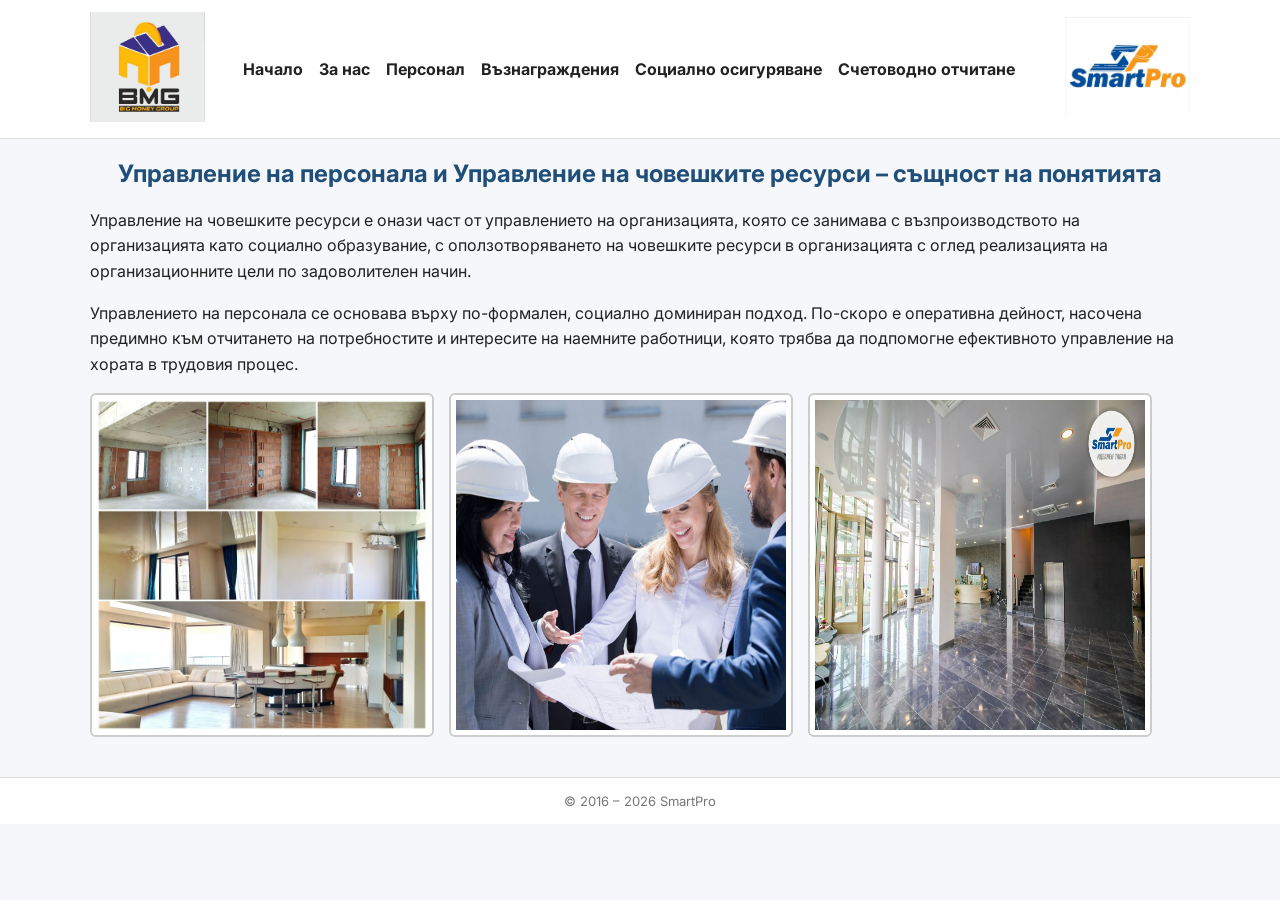
<file: index.html>
<!doctype html>
<html lang="en">
  <head>
    <meta charset="UTF-8" />
    <meta name="viewport" content="width=\, initial-scale=1.0" />
    <title>Дипломен проект-Начало</title>
    <link rel="stylesheet" href="style.css" />
    <link
      href="https://fonts.googleapis.com/css2?family=Inter:wght@400;500;600&display=swap"
      rel="stylesheet"
    />
  </head>
  <body>
    <header>
      <div class="container">
        <div class="logo">
          <img
            src="bigmoneygrouplogo.jpg"
            alt="bigmoneygrouplogo"
            width="40%"
            height="40%"
          />
        </div>
        <nav>
          <a href="index.html">Начало</a>
          <a href="2за нас.html">За нас</a>
          <a href="3персонал и човешки ресурси.html">Персонал</a>
          <a href="4възнаграждения.html">Възнаграждения</a>
          <a href="5cоциално осигуряване.html">Социално осигуряване</a>
          <a href="6cчетоводно отчитане.html">Счетоводно отчитане</a>
        </nav>
        <div class="logo2">
          <img
            src="smartprologo.jpg"
            alt="smartprologo"
            width="10%"
            height="10%"
          />
        </div>
      </div>
    </header>

    <main class="container">
      <h2 style="text-align: center">
        Управление на персонала и Управление на човешките ресурси – същност на
        понятията
      </h2>
      <p>
        Управление на човешките ресурси е онази част от управлението на
        организацията, която се занимава с възпроизводството на организацията
        като социално образувание, с оползотворяването на човешките ресурси в
        организацията с оглед реализацията на организационните цели по
        задоволителен начин.
      </p>
      <p>
        Управлението на персонала се основава върху по-формален, социално
        доминиран подход. По-скоро е оперативна дейност, насочена предимно към
        отчитането на потребностите и интересите на наемните работници, която
        трябва да подпомогне ефективното управление на хората в трудовия процес.
      </p>
      <div class="snimki1">
        <img src="1картинкаНачало.jpg" alt="първаснимказафирма" />
        <img src="3картинкаНачало.jpg" alt="втораснимказафирма" />
        <img src="2картинкаНачало.jpg" alt="третаснимказафирма" />
      </div>
    </main>

    <footer>© 2016 – 2026 SmartPro</footer>
  </body>
</html>
</file>
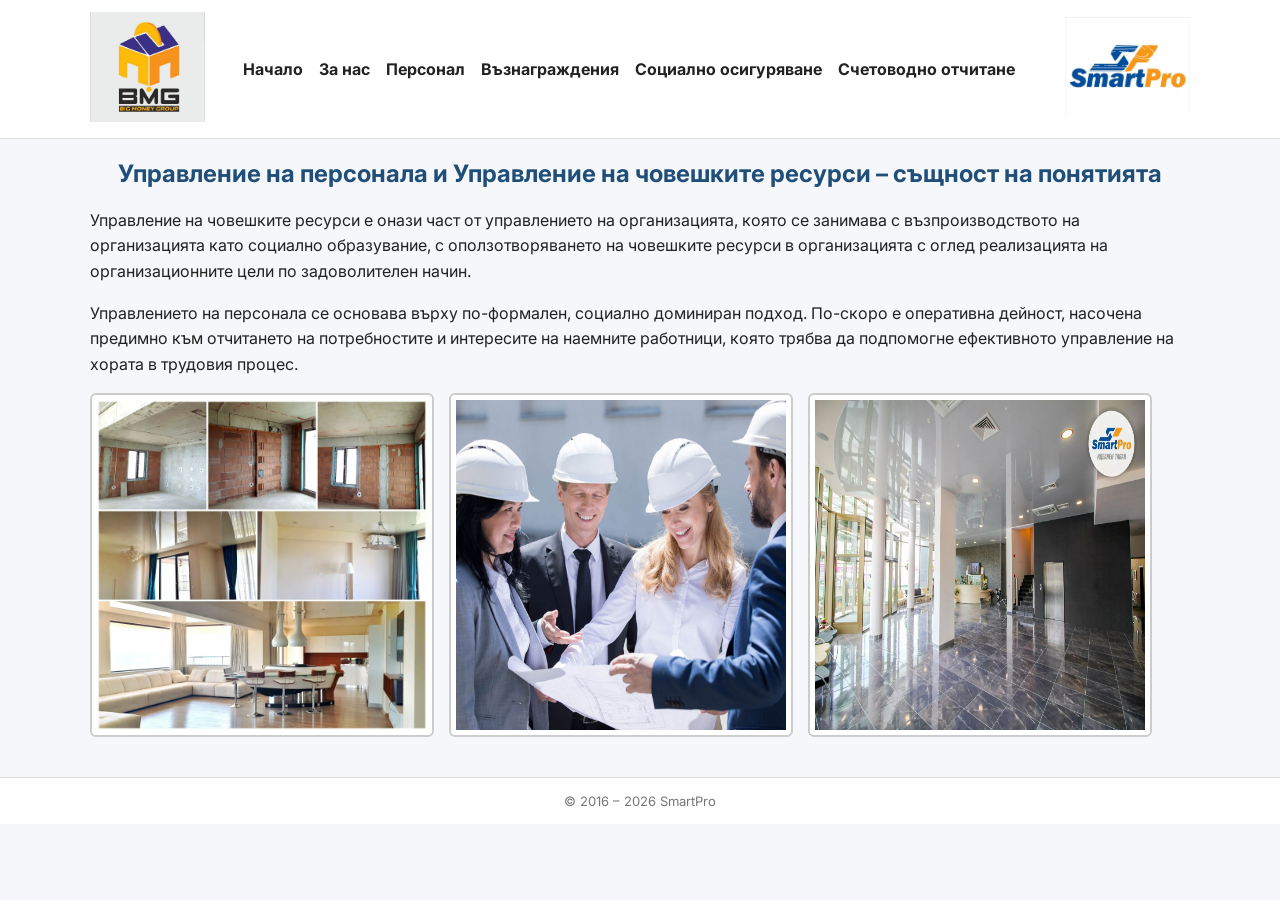
<file: 1начална страница.html>
<!doctype html>
<html lang="en">
  <head>
    <meta charset="UTF-8" />
    <meta name="viewport" content="width=\, initial-scale=1.0" />
    <title>Дипломен проект-Начало</title>
    <link rel="stylesheet" href="style.css" />
    <link
      href="https://fonts.googleapis.com/css2?family=Inter:wght@400;500;600&display=swap"
      rel="stylesheet"
    />
  </head>
  <body>
    <header>
      <div class="container">
        <div class="logo">
          <img
            src="bigmoneygrouplogo.jpg"
            alt="bigmoneygrouplogo"
            width="40%"
            height="40%"
          />
        </div>
        <nav>
          <a href="1начална страница.html">Начало</a>
          <a href="2за нас.html">За нас</a>
          <a href="3персонал и човешки ресурси.html">Персонал</a>
          <a href="4възнаграждения.html">Възнаграждения</a>
          <a href="5cоциално осигуряване.html">Социално осигуряване</a>
          <a href="6cчетоводно отчитане.html">Счетоводно отчитане</a>
        </nav>
        <div class="logo2">
          <img
            src="smartprologo.jpg"
            alt="smartprologo"
            width="10%"
            height="10%"
          />
        </div>
      </div>
    </header>

    <main class="container">
      <h2 style="text-align: center">
        Управление на персонала и Управление на човешките ресурси – същност на
        понятията
      </h2>
      <p>
        Управление на човешките ресурси е онази част от управлението на
        организацията, която се занимава с възпроизводството на организацията
        като социално образувание, с оползотворяването на човешките ресурси в
        организацията с оглед реализацията на организационните цели по
        задоволителен начин.
      </p>
      <p>
        Управлението на персонала се основава върху по-формален, социално
        доминиран подход. По-скоро е оперативна дейност, насочена предимно към
        отчитането на потребностите и интересите на наемните работници, която
        трябва да подпомогне ефективното управление на хората в трудовия процес.
      </p>
      <div class="snimki1">
        <img src="1картинкаНачало.jpg" alt="първаснимказафирма" />
        <img src="3картинкаНачало.jpg" alt="втораснимказафирма" />
        <img src="2картинкаНачало.jpg" alt="третаснимказафирма" />
      </div>
    </main>

    <footer>© 2016 – 2026 SmartPro</footer>
  </body>
</html>
</file>
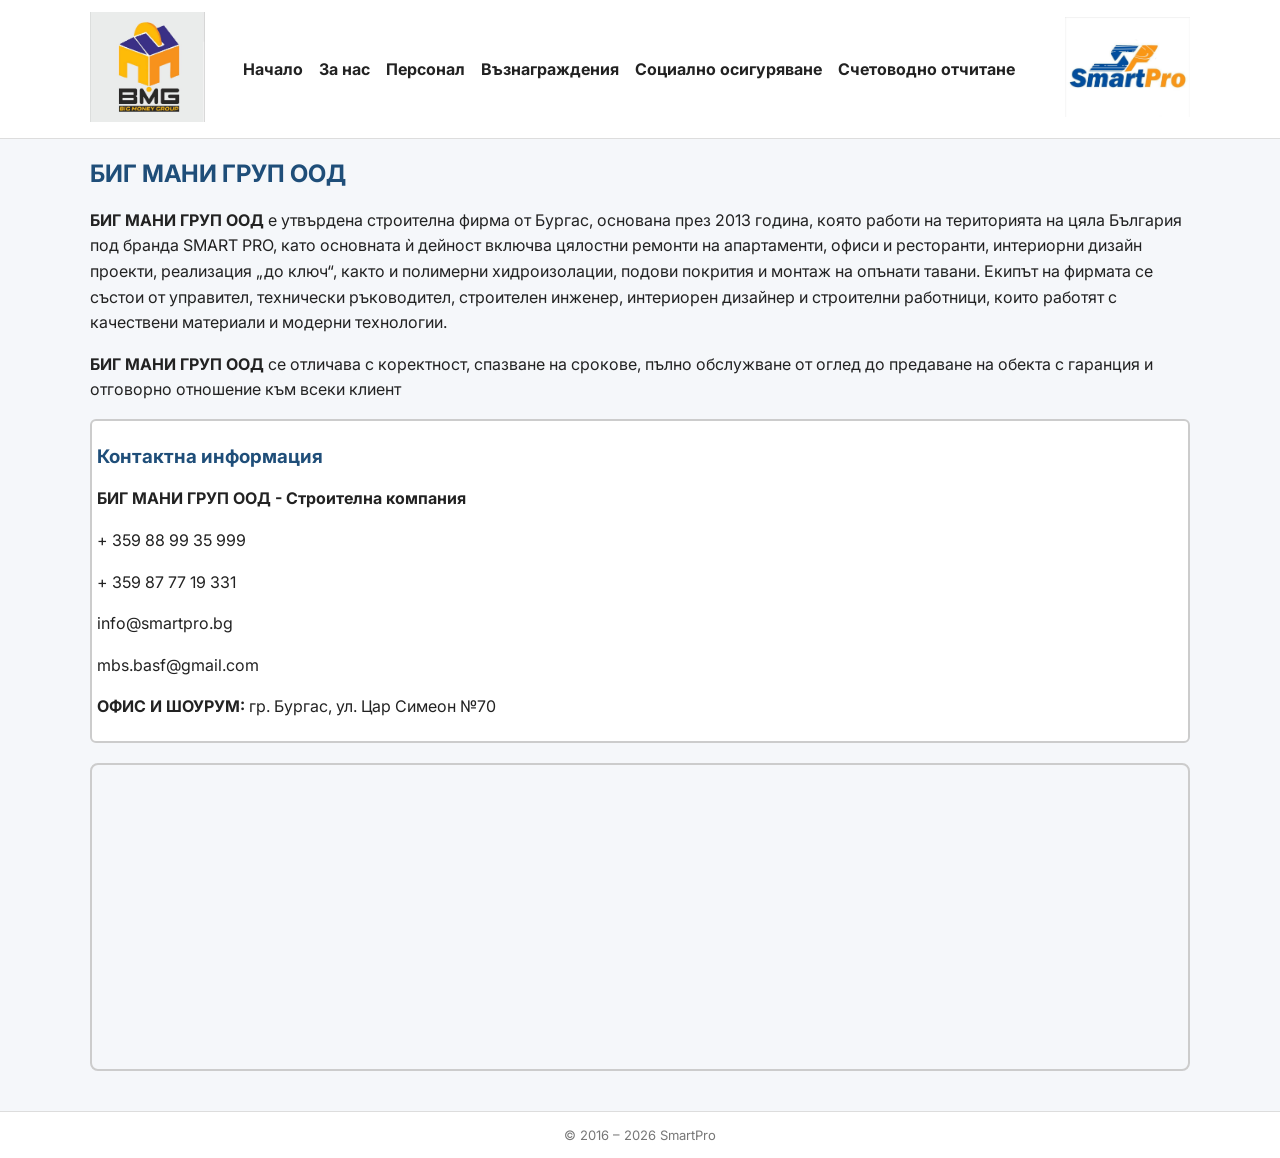
<file: 2за нас.html>
<!doctype html>
<html lang="en">
  <head>
    <meta charset="UTF-8" />
    <meta name="viewport" content="width=device-width, initial-scale=1.0" />
    <title>За нас</title>
    <link rel="stylesheet" href="style.css" />
    <link
      href="https://fonts.googleapis.com/css2?family=Inter:wght@400;500;600&display=swap"
      rel="stylesheet"
    />
  </head>
  <body>
    <header>
      <div class="container">
        <div class="logo">
          <img
            src="bigmoneygrouplogo.jpg"
            alt="bigmoneygrouplogo"
            width="40%"
            height="40%"
          />
        </div>
        <nav>
          <a href="index.html">Начало</a>
          <a href="2за нас.html">За нас</a>
          <a href="3персонал и човешки ресурси.html">Персонал</a>
          <a href="4възнаграждения.html">Възнаграждения</a>
          <a href="5cоциално осигуряване.html">Социално осигуряване</a>
          <a href="6cчетоводно отчитане.html">Счетоводно отчитане</a>
        </nav>
        <div class="logo2">
          <img
            src="smartprologo.jpg"
            alt="smartprologo"
            width="10%"
            height="10%"
          />
        </div>
      </div>
    </header>
    <main class="container">
      <h2>БИГ МАНИ ГРУП ООД</h2>
      <p>
        <b>БИГ МАНИ ГРУП ООД</b> е утвърдена строителна фирма от Бургас,
        основана през 2013 година, която работи на територията на цяла България
        под бранда SMART PRO, като основната ѝ дейност включва цялостни ремонти
        на апартаменти, офиси и ресторанти, интериорни дизайн проекти,
        реализация „до ключ“, както и полимерни хидроизолации, подови покрития и
        монтаж на опънати тавани. Екипът на фирмата се състои от управител,
        технически ръководител, строителен инженер, интериорен дизайнер и
        строителни работници, които работят с качествени материали и модерни
        технологии.
      </p>
      <p>
        <b>БИГ МАНИ ГРУП ООД</b> се отличава с коректност, спазване на срокове,
        пълно обслужване от оглед до предаване на обекта с гаранция и отговорно
        отношение към всеки клиент
      </p>
      <div class="contandmap"></div>
      <div class="contact">
        <h3>Контактна информация</h3>
        <p><b>БИГ МАНИ ГРУП ООД - Строителна компания</b></p>
        <p>+ 359 88 99 35 999</p>
        <p>+ 359 87 77 19 331</p>
        <p>info@smartpro.bg</p>
        <p>mbs.basf@gmail.com</p>
        <p><b>ОФИС И ШОУРУМ:</b> гр. Бургас, ул. Цар Симеон №70</p>
      </div>
      <div class="map">
        <iframe
          src="https://www.google.com/maps/embed?pb=!1m18!1m12!1m3!1d2941.7273401845146!2d27.47259237549162!3d42.49734897118049!2m3!1f0!2f0!3f0!3m2!1i1024!2i768!4f13.1!3m3!1m2!1s0x40a694c01af20a6d%3A0xb5313ac62fc01958!2zU01BUlQgUFJPIC0g0KHRgtGA0L7QuNGC0LXQu9GM0L3QsNGPINC60L7QvNC_0LDQvdC40Y8!5e0!3m2!1sru!2sbg!4v1776177845734!5m2!1sru!2sbg"
          width="100%"
          height="300"
          style="border: 0"
          allowfullscreen=""
          loading="lazy"
        ></iframe>
      </div>
    </main>
    <footer>© 2016 – 2026 SmartPro</footer>
  </body>
</html>
</file>
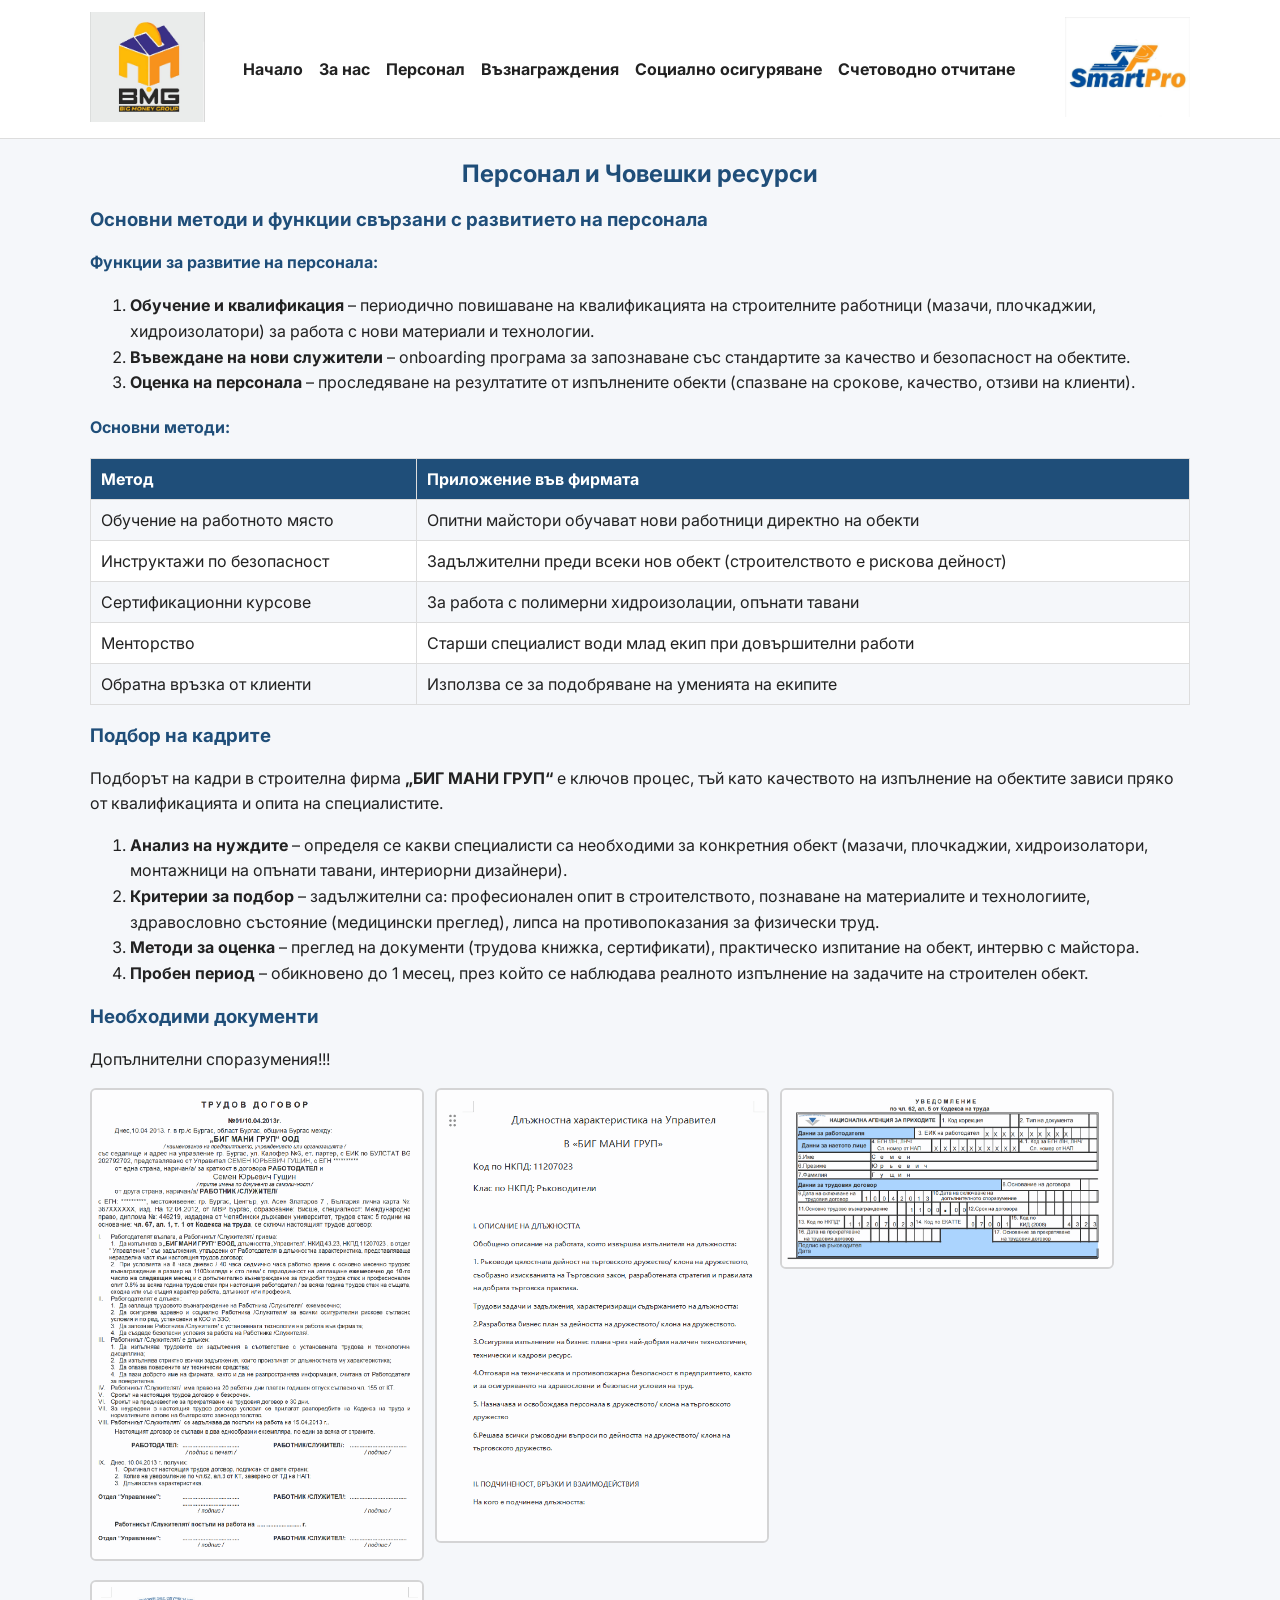
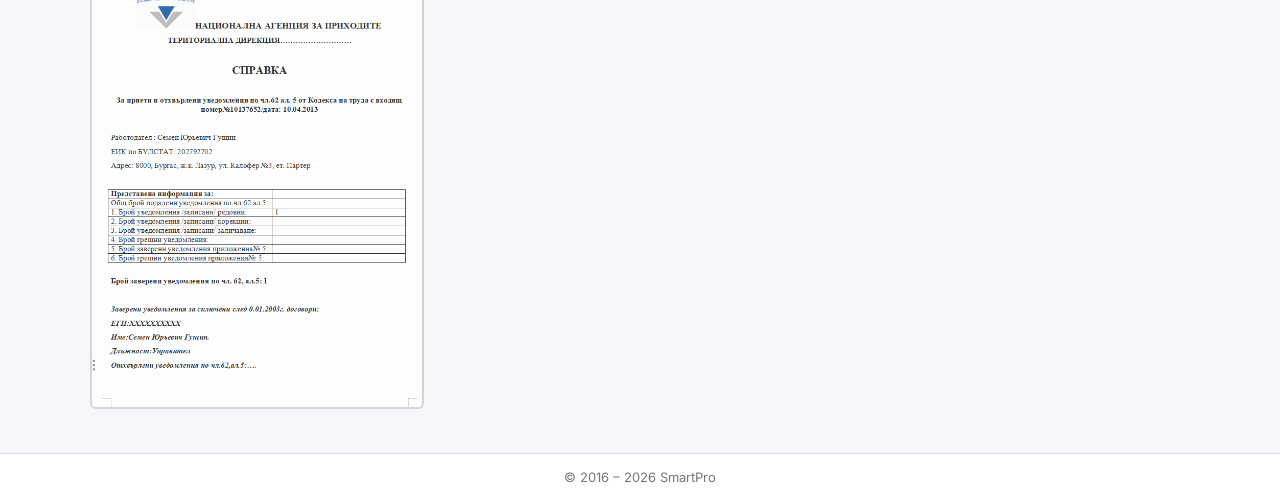
<file: 3персонал и човешки ресурси.html>
<!doctype html>
<html lang="en">
  <head>
    <meta charset="UTF-8" />
    <meta name="viewport" content="width=device-width, initial-scale=1.0" />
    <title>Персонал</title>
    <link rel="stylesheet" href="style.css" />
    <link
      href="https://fonts.googleapis.com/css2?family=Inter:wght@400;500;600&display=swap"
      rel="stylesheet"
    />
  </head>
  <body>
    <header>
      <div class="container">
        <div class="logo">
          <img
            src="bigmoneygrouplogo.jpg"
            alt="bigmoneygrouplogo"
            width="40%"
            height="40%"
          />
        </div>
        <nav>
          <a href="index.html">Начало</a>
          <a href="2за нас.html">За нас</a>
          <a href="3персонал и човешки ресурси.html">Персонал</a>
          <a href="4възнаграждения.html">Възнаграждения</a>
          <a href="5cоциално осигуряване.html">Социално осигуряване</a>
          <a href="6cчетоводно отчитане.html">Счетоводно отчитане</a>
        </nav>
        <div class="logo2">
          <img
            src="smartprologo.jpg"
            alt="smartprologo"
            width="10%"
            height="10%"
          />
        </div>
      </div>
    </header>
    <main class="container">
      <h2 style="text-align: center">Персонал и Човешки ресурси</h2>
      <h3>Основни методи и функции свързани с развитието на персонала</h3>
      <h4>Функции за развитие на персонала:</h4>
      <ol>
        <li>
          <b>Обучение и квалификация</b> – периодично повишаване на
          квалификацията на строителните работници (мазачи, плочкаджии,
          хидроизолатори) за работа с нови материали и технологии.
        </li>
        <li>
          <b>Въвеждане на нови служители</b> – onboarding програма за
          запознаване със стандартите за качество и безопасност на обектите.
        </li>
        <li>
          <b>Оценка на персонала</b> – проследяване на резултатите от
          изпълнените обекти (спазване на срокове, качество, отзиви на клиенти).
        </li>
      </ol>
      <h4>Основни методи:</h4>
      <table class="table">
        <tr>
          <th>Метод</th>
          <th>Приложение във фирмата</th>
        </tr>

        <tr>
          <td>Обучение на работното място</td>
          <td>Опитни майстори обучават нови работници директно на обекти</td>
        </tr>

        <tr>
          <td>Инструктажи по безопасност</td>
          <td>
            Задължителни преди всеки нов обект (строителството е рискова
            дейност)
          </td>
        </tr>

        <tr>
          <td>Сертификационни курсове</td>
          <td>За работа с полимерни хидроизолации, опънати тавани</td>
        </tr>

        <tr>
          <td>Менторство</td>
          <td>Старши специалист води млад екип при довършителни работи</td>
        </tr>

        <tr>
          <td>Обратна връзка от клиенти</td>
          <td>Използва се за подобряване на уменията на екипите</td>
        </tr>
      </table>
      <h3>Подбор на кадрите</h3>
      <p>
        Подборът на кадри в строителна фирма <b>„БИГ МАНИ ГРУП“</b> е ключов
        процес, тъй като качеството на изпълнение на обектите зависи пряко от
        квалификацията и опита на специалистите.
      </p>
      <ol>
        <li>
          <b>Анализ на нуждите</b> – определя се какви специалисти са необходими
          за конкретния обект (мазачи, плочкаджии, хидроизолатори, монтажници на
          опънати тавани, интериорни дизайнери).
        </li>
        <li>
          <b>Критерии за подбор</b> – задължителни са: професионален опит в
          строителството, познаване на материалите и технологиите, здравословно
          състояние (медицински преглед), липса на противопоказания за физически
          труд.
        </li>
        <li>
          <b>Методи за оценка</b> – преглед на документи (трудова книжка,
          сертификати), практическо изпитание на обект, интервю с майстора.
        </li>
        <li>
          <b>Пробен период</b> – обикновено до 1 месец, през който се наблюдава
          реалното изпълнение на задачите на строителен обект.
        </li>
      </ol>
      <h3>Необходими документи</h3>
      <p>Допълнителни споразумения!!!</p>
      <div class="pagedocuments">
        <a href="Трудов договор за управителя 3 страница.png">
          <img
            src="Трудов договор за управителя 3 страница.png"
            alt="трудов договор на управителя"
          />
        </a>

        <a href="длъност характеристика 3 страница.png">
          <img
            src="длъност характеристика 3 страница.png"
            alt="длъжностна характеристика на управителя"
          />
        </a>

        <a href="Уведомление 3 страница.png">
          <img src="Уведомление 3 страница.png" alt="уведомление" />
        </a>

        <a href="Справка 3 страница.png">
          <img src="Справка 3 страница.png" alt="справка" />
        </a>
      </div>
    </main>
    <footer>© 2016 – 2026 SmartPro</footer>
  </body>
</html>
</file>
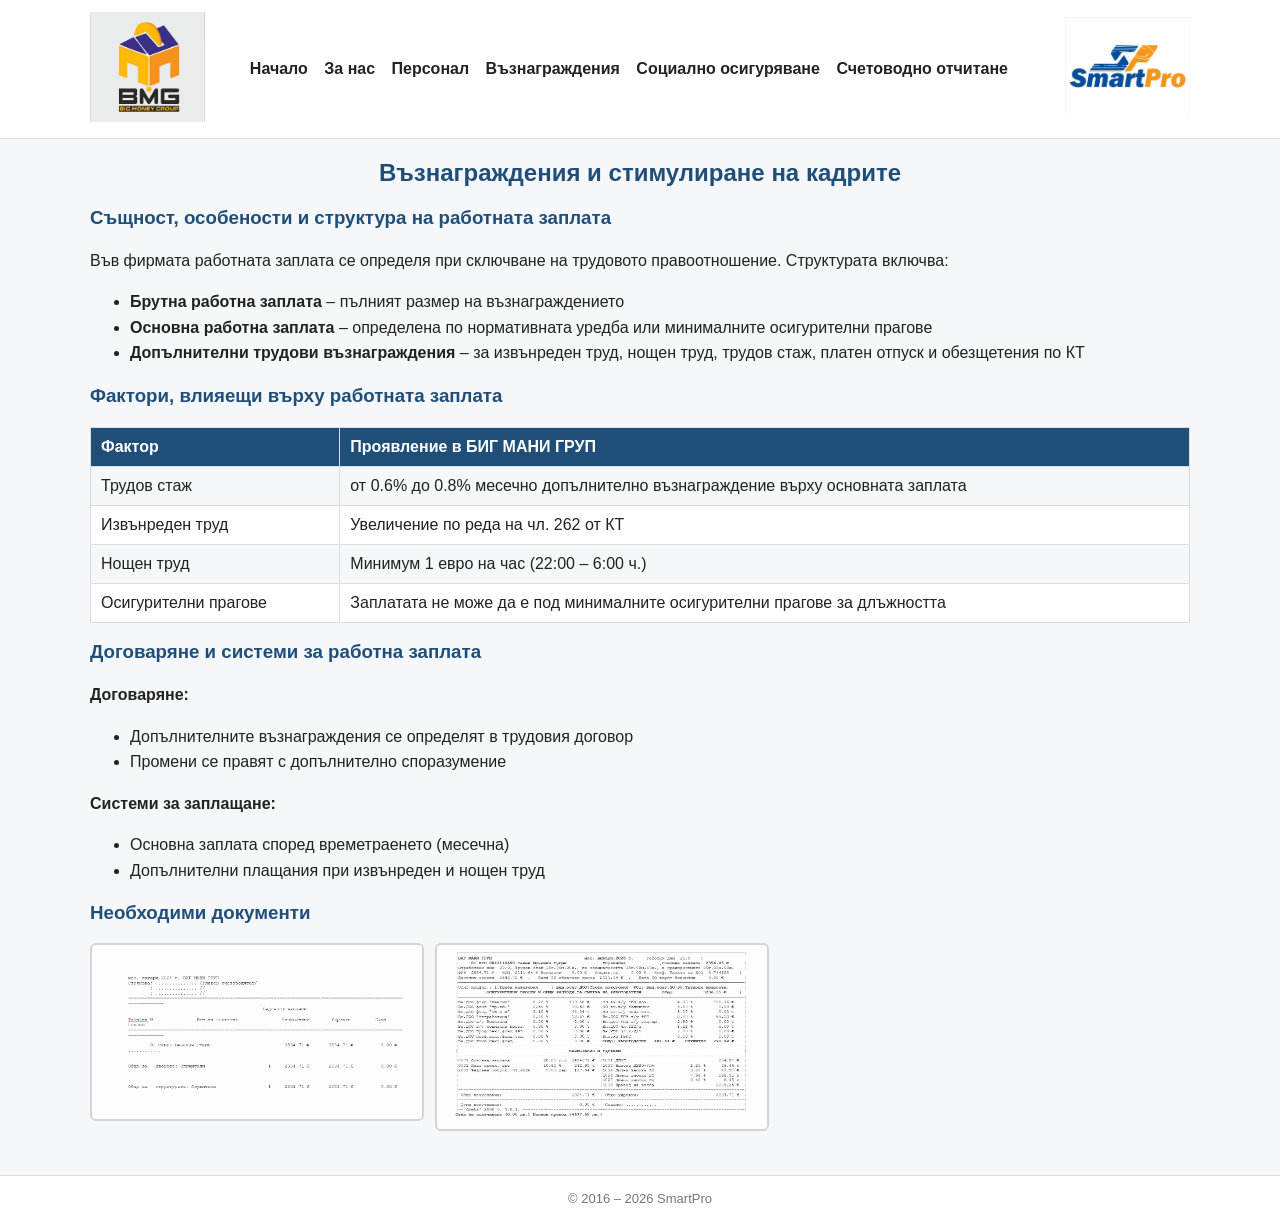
<file: 4възнаграждения.html>
<!doctype html>
<html lang="en">
  <head>
    <meta charset="UTF-8" />
    <meta name="viewport" content="width=device-width, initial-scale=1.0" />
    <title>Възнаграждения</title>
    <link rel="stylesheet" href="style.css" />
  </head>
  <body>
    <header>
      <div class="container">
        <div class="logo">
          <img
            src="bigmoneygrouplogo.jpg"
            alt="bigmoneygrouplogo"
            width="40%"
            height="40%"
          />
        </div>
        <nav>
          <a href="index.html">Начало</a>
          <a href="2за нас.html">За нас</a>
          <a href="3персонал и човешки ресурси.html">Персонал</a>
          <a href="4възнаграждения.html">Възнаграждения</a>
          <a href="5cоциално осигуряване.html">Социално осигуряване</a>
          <a href="6cчетоводно отчитане.html">Счетоводно отчитане</a>
        </nav>
        <div class="logo2">
          <img
            src="smartprologo.jpg"
            alt="smartprologo"
            width="10%"
            height="10%"
          />
        </div>
      </div>
    </header>
    <main class="container">
      <h2 style="text-align: center">
        Възнаграждения и стимулиране на кадрите
      </h2>
      <h3>Същност, особености и структура на работната заплата</h3>
      <p>
        Във фирмата работната заплата се определя при сключване на трудовото
        правоотношение. Структурата включва:
      </p>
      <ul>
        <li>
          <b>Брутна работна заплата</b> – пълният размер на възнаграждението
        </li>
        <li>
          <b>Основна работна заплата</b> – определена по нормативната уредба или
          минималните осигурителни прагове
        </li>
        <li>
          <b>Допълнителни трудови възнаграждения</b> – за извънреден труд, нощен
          труд, трудов стаж, платен отпуск и обезщетения по КТ
        </li>
      </ul>
      <h3>Фактори, влияещи върху работната заплата</h3>
      <table class="table">
        <tr>
          <th>Фактор</th>
          <th>Проявление в БИГ МАНИ ГРУП</th>
        </tr>

        <tr>
          <td>Трудов стаж</td>
          <td>
            от 0.6% до 0.8% месечно допълнително възнаграждение върху основната
            заплата
          </td>
        </tr>

        <tr>
          <td>Извънреден труд</td>
          <td>Увеличение по реда на чл. 262 от КТ</td>
        </tr>

        <tr>
          <td>Нощен труд</td>
          <td>Минимум 1 евро на час (22:00 – 6:00 ч.)</td>
        </tr>

        <tr>
          <td>Осигурителни прагове</td>
          <td>
            Заплатата не може да е под минималните осигурителни прагове за
            длъжността
          </td>
        </tr>
      </table>
      <h3>Договаряне и системи за работна заплата</h3>
      <p><b>Договаряне:</b></p>
      <ul>
        <li>Допълнителните възнаграждения се определят в трудовия договор</li>
        <li>Промени се правят с допълнително споразумение</li>
      </ul>
      <p><b>Системи за заплащане:</b></p>
      <ul>
        <li>Основна заплата според времетраенето (месечна)</li>
        <li>Допълнителни плащания при извънреден и нощен труд</li>
      </ul>
      <h3>Необходими документи</h3>
      <div class="pagedocuments">
        <a href="Ведомост за сайт 4 страница.png">
          <img src="Ведомост за сайт 4 страница.png" alt="ведомост" />
        </a>

        <a href="фиш управител 4 страница.png">
          <img src="фиш управител 4 страница.png" alt="фиша на управителя" />
        </a>
      </div>
    </main>
    <footer>© 2016 – 2026 SmartPro</footer>
  </body>
</html>
</file>
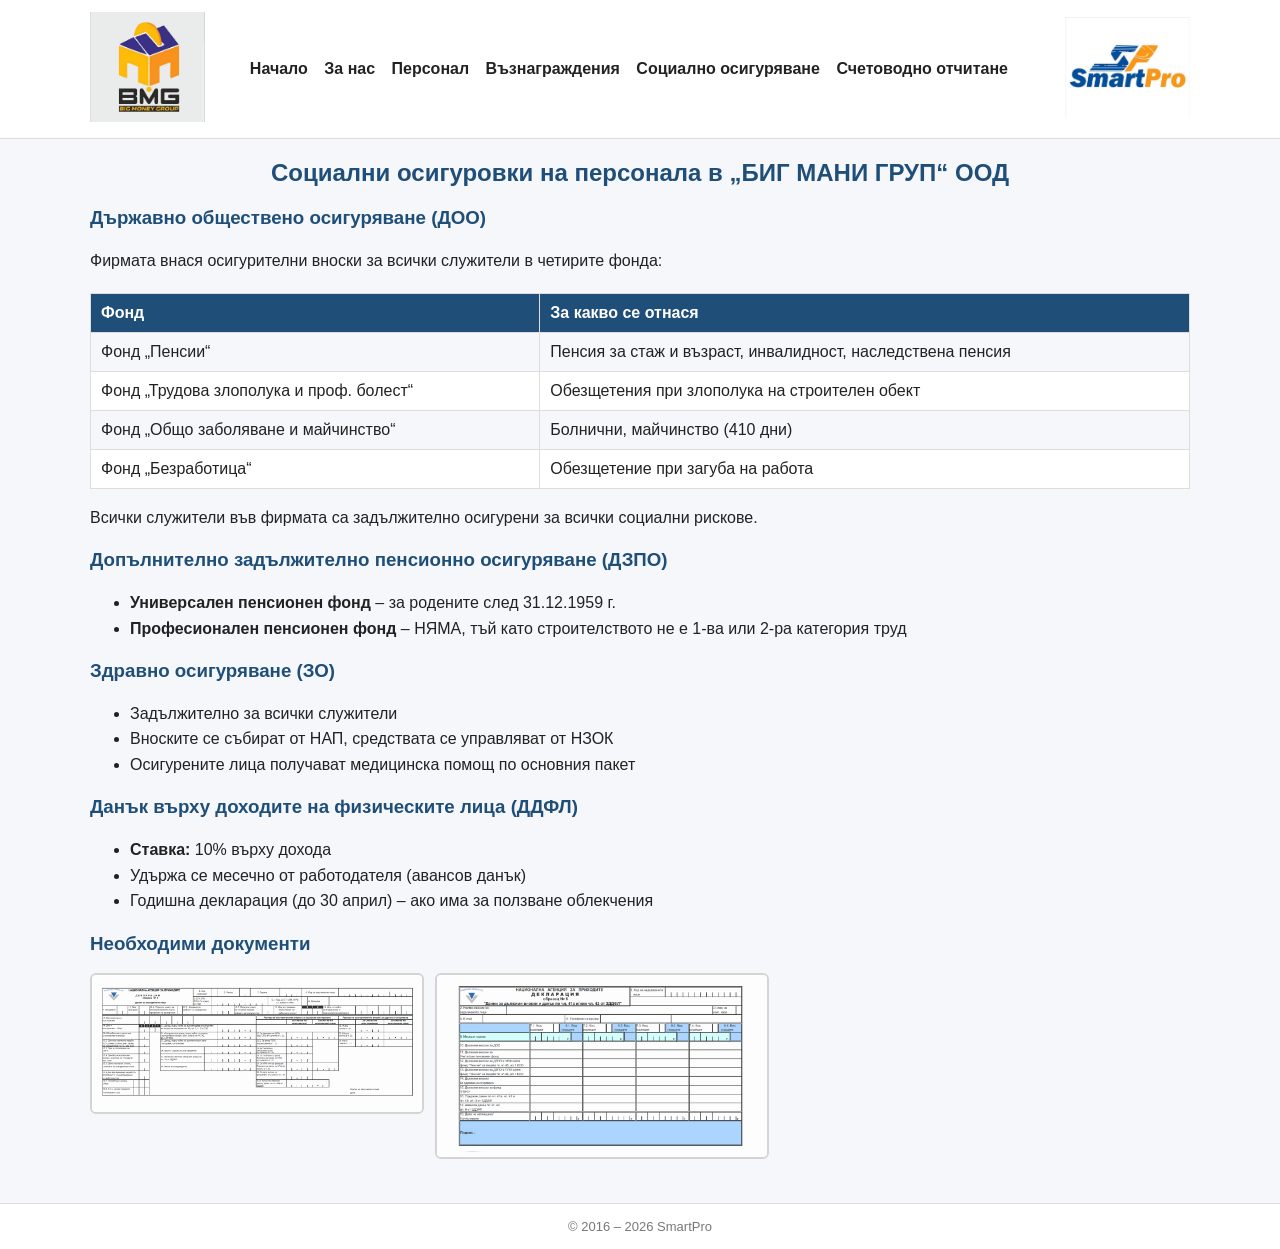
<file: 5cоциално осигуряване.html>
<!doctype html>
<html lang="en">
  <head>
    <meta charset="UTF-8" />
    <meta name="viewport" content="width=device-width, initial-scale=1.0" />
    <title>Осигуряване</title>
    <link rel="stylesheet" href="style.css" />
  </head>
  <body>
    <header>
      <div class="container">
        <div class="logo">
          <img
            src="bigmoneygrouplogo.jpg"
            alt="bigmoneygrouplogo"
            width="40%"
            height="40%"
          />
        </div>
        <nav>
          <a href="index.html">Начало</a>
          <a href="2за нас.html">За нас</a>
          <a href="3персонал и човешки ресурси.html">Персонал</a>
          <a href="4възнаграждения.html">Възнаграждения</a>
          <a href="5cоциално осигуряване.html">Социално осигуряване</a>
          <a href="6cчетоводно отчитане.html">Счетоводно отчитане</a>
        </nav>
        <div class="logo2">
          <img
            src="smartprologo.jpg"
            alt="smartprologo"
            width="10%"
            height="10%"
          />
        </div>
      </div>
    </header>
    <main class="container">
      <h2 style="text-align: center">
        Социални осигуровки на персонала в „БИГ МАНИ ГРУП“ ООД
      </h2>
      <h3>Държавно обществено осигуряване (ДОО)</h3>
      <p>
        Фирмата внася осигурителни вноски за всички служители в четирите фонда:
      </p>
      <table class="table">
        <tr>
          <th>Фонд</th>
          <th>За какво се отнася</th>
        </tr>

        <tr>
          <td>Фонд „Пенсии“</td>
          <td>Пенсия за стаж и възраст, инвалидност, наследствена пенсия</td>
        </tr>

        <tr>
          <td>Фонд „Трудова злополука и проф. болест“</td>
          <td>Обезщетения при злополука на строителен обект</td>
        </tr>

        <tr>
          <td>Фонд „Общо заболяване и майчинство“</td>
          <td>Болнични, майчинство (410 дни)</td>
        </tr>

        <tr>
          <td>Фонд „Безработица“</td>
          <td>Обезщетение при загуба на работа</td>
        </tr>
      </table>
      <p>
        Всички служители във фирмата са задължително осигурени за всички
        социални рискове.
      </p>
      <h3>Допълнително задължително пенсионно осигуряване (ДЗПО)</h3>
      <ul>
        <li>
          <b>Универсален пенсионен фонд</b> – за родените след 31.12.1959 г.
        </li>
        <li>
          <b>Професионален пенсионен фонд</b> – НЯМА, тъй като строителството не
          е 1-ва или 2-ра категория труд
        </li>
      </ul>
      <h3>Здравно осигуряване (ЗО)</h3>
      <ul>
        <li>Задължително за всички служители</li>
        <li>Вноските се събират от НАП, средствата се управляват от НЗОК</li>
        <li>Осигурените лица получават медицинска помощ по основния пакет</li>
      </ul>
      <h3>Данък върху доходите на физическите лица (ДДФЛ)</h3>
      <ul>
        <li><b>Ставка:</b> 10% върху дохода</li>
        <li>Удържа се месечно от работодателя (авансов данък)</li>
        <li>
          Годишна декларация (до 30 април) – ако има за ползване облекчения
        </li>
      </ul>
      <h3>Необходими документи</h3>
      <div class="pagedocuments">
        <a href="декларация1.png">
          <img src="декларация1.png" alt="Декларация номер 1" />
        </a>

        <a href="декларация6.png">
          <img src="декларация6.png" alt="Декларация номер 6" />
        </a>
      </div>
    </main>
    <footer>© 2016 – 2026 SmartPro</footer>
  </body>
</html>
</file>
<file: style.css>
:root {
    --blue: #1f4e79;
    --orange: #f28c28;
    --bg: #f5f7fa;
    --text: #222;
    --gray: #777;
}

body {
    margin: 0;
    font-family: 'Inter', sans-serif;
    background: var(--bg);
    color: var(--text);
}


/*1 страница начало, снимки там които са*/
.snimki1 {
    display: flex;
    flex-wrap: wrap;
    gap: 15px;
}
.snimki1 img {
    width: 30%;
    border: 2px solid #ccc;
    border-radius: 6px;
    padding: 5px;
    background: white;
}



/* контейнер */
.container {
    width: 90%;
    max-width: 1100px;
    margin: auto;
}



/* header */
header {
    background: white;
    padding: 12px 0;
    border-bottom: 1px solid #ddd;
}

header .container {
    display: flex;
    align-items: center;
    justify-content: space-between;
}



/* logo за всички страници */
.logo img {
    height: 110px;
    width: auto;
}

.logo2 img {
    height: 100px;
    width: auto;
}



/* menu с страници */
nav a {
    margin-right: 12px;
    text-decoration: none;
    color: var(--text);
    font-size: 16px;
    font-weight: bold;
}

nav a:hover {
    color: var(--orange);
}




/* заглавия */
h1 {
    color: var(--blue);
    text-align: center;
    margin-top: 30px;
}

h2,h3,h4 {
    color: var(--blue);
}




/* съдържание */
p,ol,ul {
    line-height: 1.6;
}



/*Карта на втора страница за нас*/
.contandmap {
    width: 90%;
    max-width: 1100px;
    margin: auto;
}

.contact {
    border: 2px solid #ccc;
        border-radius: 6px;
        padding: 5px;
        background: white;
        border-width: 100%;
}

.map {
    margin-top: 20px;
    border: 2px solid #ccc;
    border-radius: 8px;
    overflow: hidden;
}


/*3Страница документи*/
.pagedocuments {
    display: flex;
    flex-wrap: wrap;
    gap: 15px;
}
.pagedocuments a {
    width: 30%;
}
.pagedocuments img {
    width: 100%;
    border: 2px solid #ccc;
    border-radius: 6px;
    opacity: 0.8;
    /* малко „скрити“ */
    transition: 0.3s;
}
.pagedocuments img:hover {
    opacity: 1;
    transform: scale(1.05);
    border-color: #f28c28;
}


/*Таблици*/
.table {
    width: 100%;
    border-collapse: collapse;
    margin-top: 20px;
    background: white;
}

.table th,
.table td {
    border: 1px solid #ddd;
    padding: 10px;
    text-align: left;
}

.table th {
    background: #1f4e79;
    color: white;
}

.table tr:nth-child(even) {
    background: #f5f7fa;
}

.table tr:hover {
    background: #fce9d6;
}



/* footer на всяка една страница */
footer {
    margin-top: 40px;
    padding: 15px;
    text-align: center;
    font-size: 13px;
    color: var(--gray);
    background: white;
    border-top: 1px solid #ddd;
}
</file>
